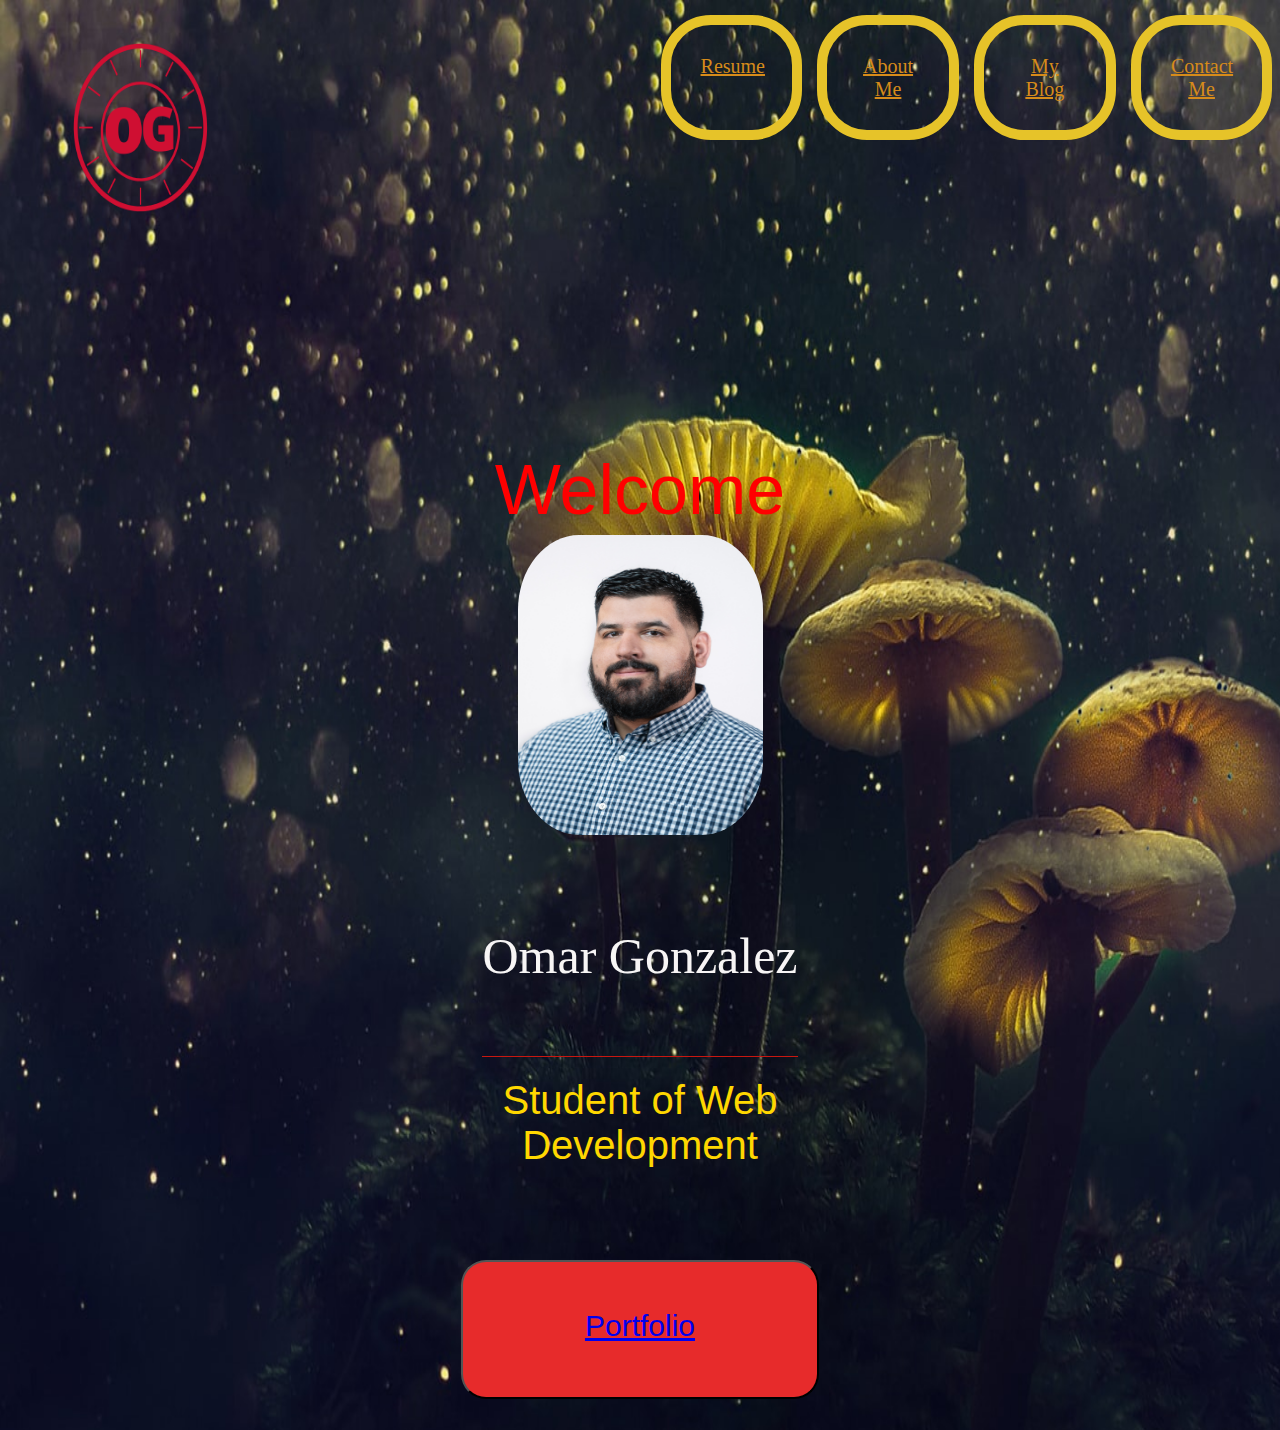
<file: MyPortfolio/Index.html>
<!DOCTYPE html>
<html lang="en">
<head>
  <meta name="viewport" content="width=device-width, initial-scale=1">
  <meta charset="UTF-8">
  <meta name="viewport" content="width=device-width, initial-scale=1.0">
  <meta http-equiv="X-UA-Compatible" content="ie=edge">

  <link rel="stylesheet" href="./styles/animate.css">
  <link rel="stylesheet" href="./styles/reset.css"/>
  <link rel="stylesheet" href="./styles/style.css">
  <link rel="stylesheet" href="./styles/mobile-style.css">
  <title>My Portfolio</title>
</head> 
  <body>
  <!-- This is a what comment line looks like in HTML -->
  <!-- The rest of your code goes between here... -->
  <header>
    <img src="./images/LOGO.png" class="logo" alt="fake logo">
    <nav class="nav animated pulse">
        <a href="./src/resume.html" class="has-border">Resume</a>
        <a href="./src/about.html" class="has-border">About Me</a>
        <a href="./src/blog.html" class="has-border">My Blog</a>
        <a href="./src/contact.html" class="has-border">Contact Me</a>
    </nav>  
</header>
<p class="welcome">Welcome</p>
<main>
    <img src="./images/Omar Gonzalez print quality.jpg" id="profile-pic" alt="Headshot of Me"
   alt="photo of the creator of the portfolio, Omar Gonzalez">

   <h1 class="h1 animated flip">Omar Gonzalez</h1>
    <h2>Student of Web Development</h2>
    <button class="button animated bounce"><a href="./src/portfolio.html" target="blank">Portfolio</button></a>
    
</main>

  <!-- ...and here. -->
  </body>
 
</html>
</file>
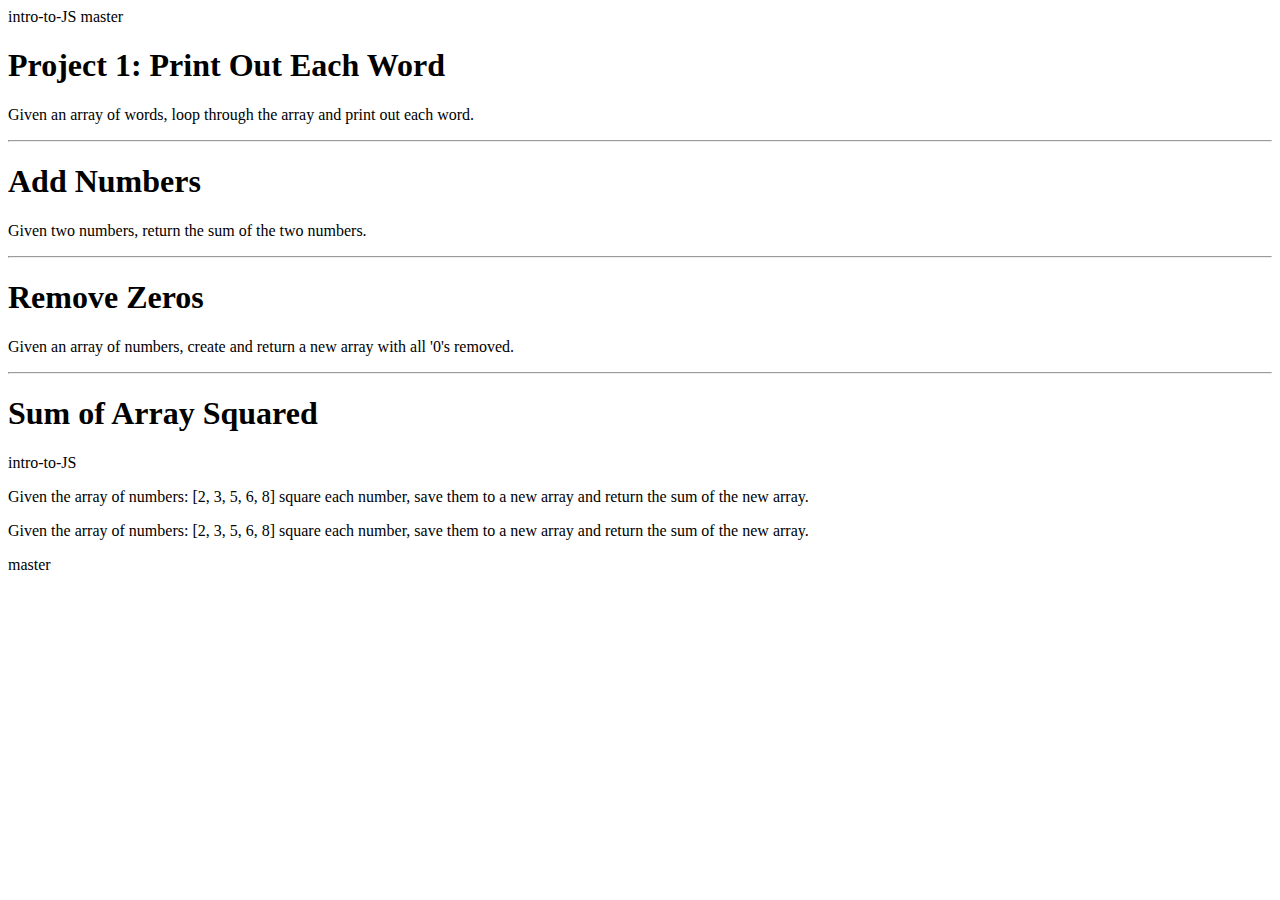
<file: MyPortfolio/JSPractice/conditionals.html>
<!DOCTYPE html>
<html lang="en">
 intro-to-JS

<head>
    <meta charset="UTF-8">
    <meta name="viewport" content="width= <device-width>, initial-scale=1.0">
    <meta http-equiv="X-UA-Compatible" content="ie=edge">
    <title>Practice Conditionals and Loops</title>
</head>


<head>
    <meta charset="UTF-8">
    <meta name="viewport" content="width=<device-width>, initial-scale=1.0">
    <meta http-equiv="X-UA-Compatible" content="ie=edge">
    <title>Practice Conditionals and Loops</title>
</head>
 master
<body>
    <h1>Project 1: Print Out Each Word</h1>
    <p>Given an array of words, loop through the array and print out each word.</p>
    <script>
        const wordArr = ['waffle', 'whimper', 'sneeze', 'shindig', 'leopard', 'whisper', 'elegant']

        const printOutWord = (arr) => {
            // your code here
            for (i = 0; i < wordArr.length; i++)
 intro-to-JS
                document.write((i + 1) + ": " + wordArr[i] + "<br>");

            document.write((i+1) + ": " + wordArr[i] +"<br>");
 master
        }

        //call the function
        printOutWord(wordArr)
    </script>

    <!-- divider for next section  -->
    <hr>

    <h1>Add Numbers</h1>
    <p>Given two numbers, return the sum of the two numbers.</p>
    <script>
        const addNums = (a, b) => {
 intro-to-JS
            document.write(a + b + "<br>");
        }
        addNums(1000000, 3948728934572389)
        addNums(10, 9)

            // your code here
        }

 master
        addNums(3, 8) // => 11
    </script>

    <!-- divider for next section  -->
    <hr>

    <h1>Remove Zeros</h1>
    <p>Given an array of numbers, create and return a new array with all '0's removed.</p>
    <script>
 intro-to-JS
        const exampleArr = [1, 0, 9, 18, 3, 0, 0, 9, 70, 44, 0];
        for (i = 0; i < exampleArr.length; i++) { 
            if (exampleArr[i] === 0) { 
                exampleArr.splice(i, 1); i--; 
                } 
                }
        document.write(exampleArr)

            // removeZeros(exampleArr) // => [1, 9, 18, 3, 9, 70, 44]

        const exampleArr = [1, 0, 9, 18, 3, 0, 0, 9, 70, 44, 0]

        const removeZeros = (arr) => {
        // your code here
        }

        removeZeros(exampleArr) // => [1, 9, 18, 3, 9, 70, 44]
 master
    </script>

    <!-- divider for next section  -->
    <hr>

    <h1>Sum of Array Squared</h1>
 intro-to-JS
    <p>Given the array of numbers: [2, 3, 5, 6, 8] square each number, save them to a new array and return the sum of
        the new array.</p>

    <script>
            const myArr = [2, 3, 5, 6, 8]

            const sumSquared = (arr) => {
                // your code here
            }

            sumSquared(myArr) // => 136
    </script>

</body>

    <p>Given the array of numbers: [2, 3, 5, 6, 8] square each number, save them to a new array and return the sum of the new array.</p>

    <script>
        const myArr =[2, 3, 5, 6, 8]

        const sumSquared = (arr) => {
            // your code here
        }

        sumSquared(myArr) // => 136
    </script>

</body>
master
</html>
</file>
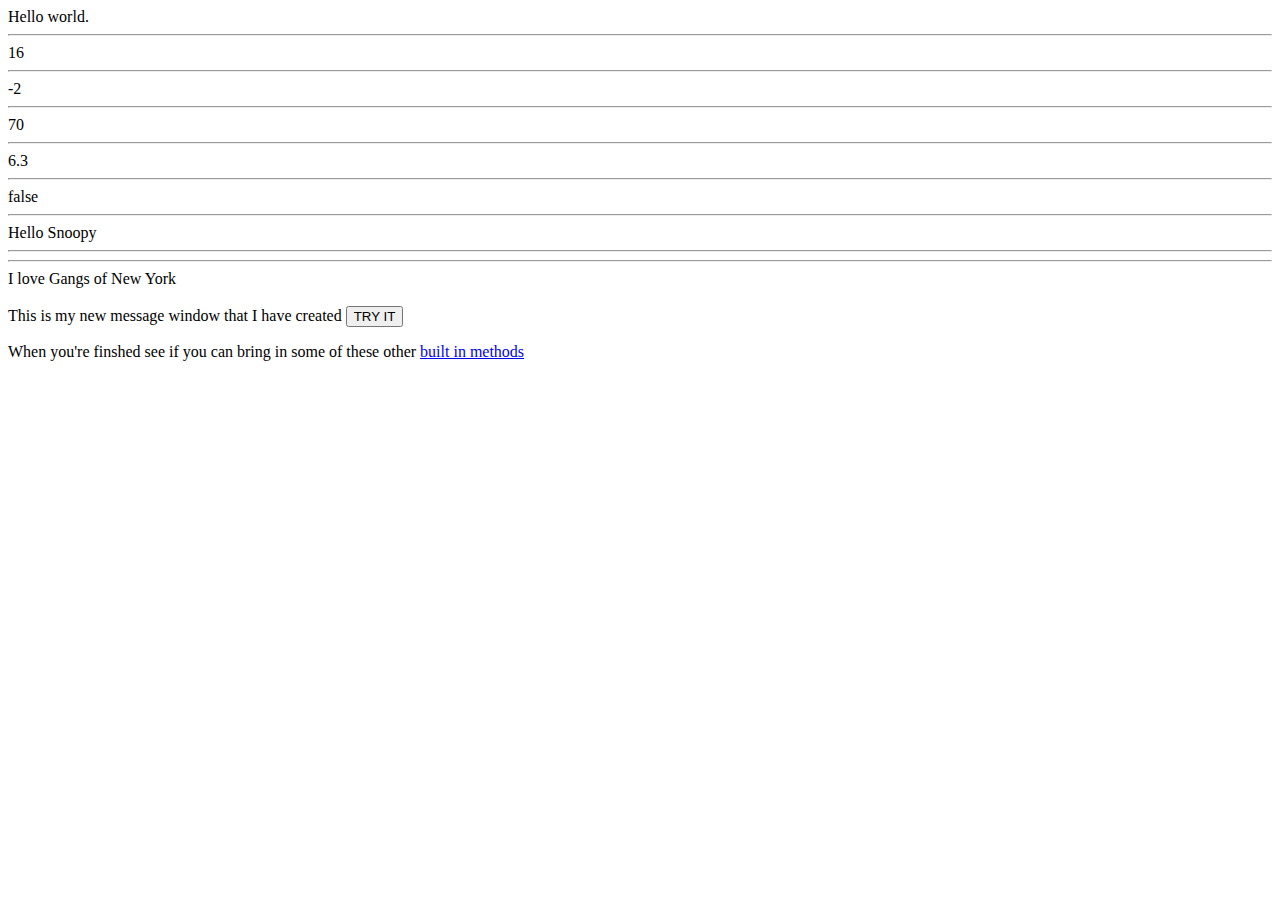
<file: MyPortfolio/JSPractice/data-types.html>
<!DOCTYPE html>
<html>
<head>
   <title>Data Types Practice</title>
   </head>
   <body>
   <script>
/*
_This is a comment. Follow the other lines that look like me to complete the assignment. Start your LiveServer to see your changes as you save them.
_"document" is the interface we have on the screen, also known as the DOM.
_.write is a built in method(or function) we can use to print things out on the document/screen. */

document.write("Hello world.")
document.write("<hr/>") // Don't worry about this line. 

/*  Add
_1. Declare, name and assign two variables Number type values on line 1 and 20
_2. Pass the names into the method below like so: document.write(myNum + myNumTwo)on line 22. Be sure to add in the " + " in-between the two variables. 
_3. Save and checkout your browser.
*/

var num1=7
var num2=9

document.write(num1+num2)
document.write("<hr/>") // Don't worry about this line. 

/*  Subtract
_1. Now pass those same variables into the ".write()" method on line 30 but with a " - " in-between them. 
_2. Save and checkout your browser. 
*/

document.write(num1-num2)
document.write("<hr/>") // Don't worry about this line. 

/*  Multiply
_1. Create another Number type variable with a different value on line 40
_2. Do you see the function multiplyTwoNumbers on line 42? It takes in two factors a & b and returns their product.
_3. Do you see the document.write(()) on line 46? Un-comment it by removing the // before it.
_4. In that same line, pass your new variable's name and one of your first variable's names in the middle of the (()).
_5. Save and checkout your browser. 
*/
var num3=20
var num4=10

function multiplyTwoNumbers(a, b) {
return a * b
}

document.write(multiplyTwoNumbers(num1,num4))
document.write("<hr/>") // Don't worry about this line. 

/*  Divide
_1. Below you will see another document.write() on line 57?
_2. Type in multipleTwoNumbers(a, b) but replace "a" and "b" with your first two variables you created on lines 19 & 20
_3. Then type in " / ".
_4. Then type in the name of your last made variable on line 40.
_5. Save and checkout your browser. 
*/

document.write(multiplyTwoNumbers(num1,num2/num4))
document.write("<hr/>") // Don't worry about this line. 

/*Compare
_1. Use the Comparison Operators: <, >, ==, === !=, !===
_2. Create a few more variables of either Number or String type
_3 Make a few comparisons inside the () of document.write on line 68.
_4. Save and checkout your browser. Play some more!!
*/


document.write(""=="jjj")
document.write("<hr/>") // Don't worry about this line. 

/*Concat Strings "Hello" + "Snoopy" => "Hello Snoopy"
_1. Create a few new String type variables below
_2. Type the names in to the () of the document.write method below on line 80 separating each name with a " + ".
*/
var words="Hello"
var morewords="Snoopy"
document.write(words+ " " +morewords)
document.write("<hr/>") // Don't worry about this line. 

function myFunction(){
    var myWindow = window.open("", "MsgWindow", "width=200, height=100");
myWindow.document.write("<p> This is 'MsgWindow'. I am 200px wide and 100px tall</p>");
}


// examples of variables.
var myVarOne = "I";
var myVarTwo = "Gangs of New York";
var myVarThree = "love";

document.write("<hr/>")
document.write(myVarOne + " " + myVarThree + " " + myVarTwo)
</script>
<br>
<br>
    <label>This is my new message window that I have created</label>
    <button onclick="myFunction()">TRY IT</button>

       <p>When you're finshed see if you can bring in some of these other 
           <a href="https://www.w3schools.com/jsref/met_doc_write.asp">built in methods</a>
       </p>
</body>
</html>
</file>
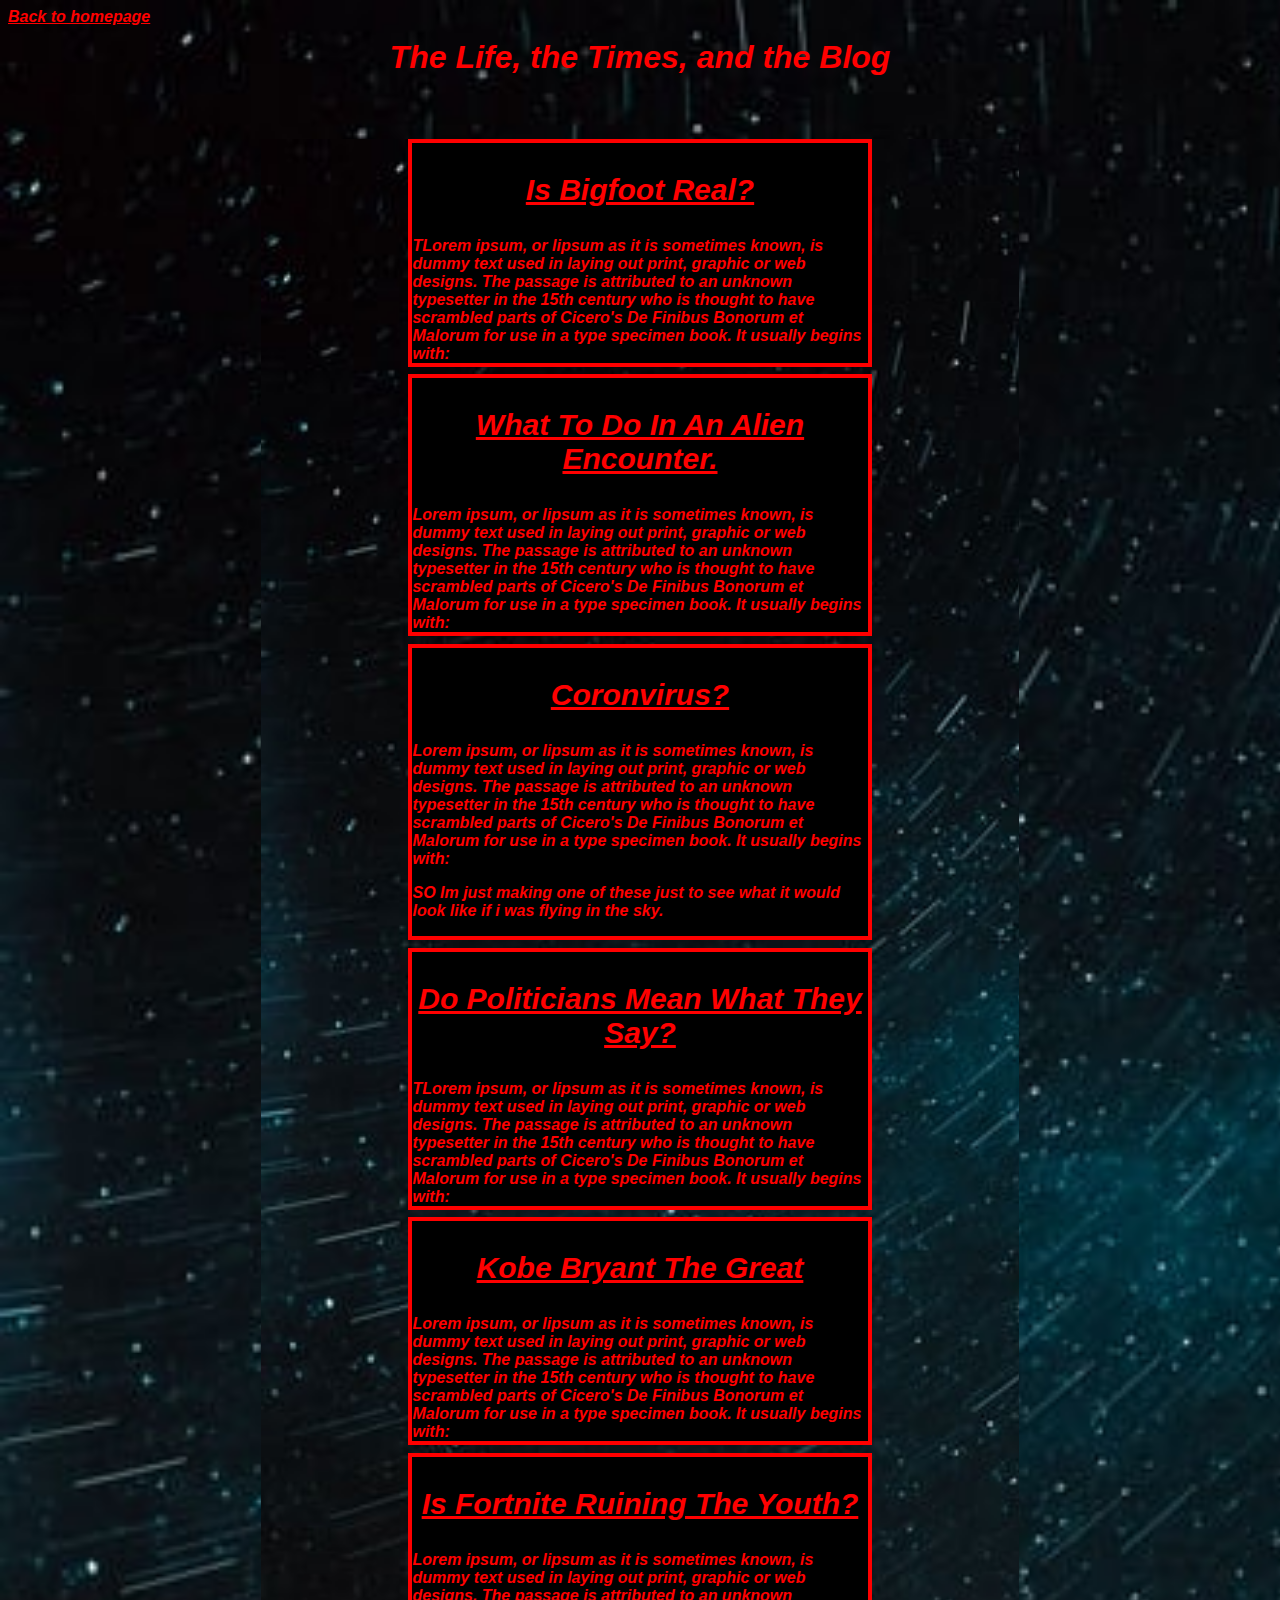
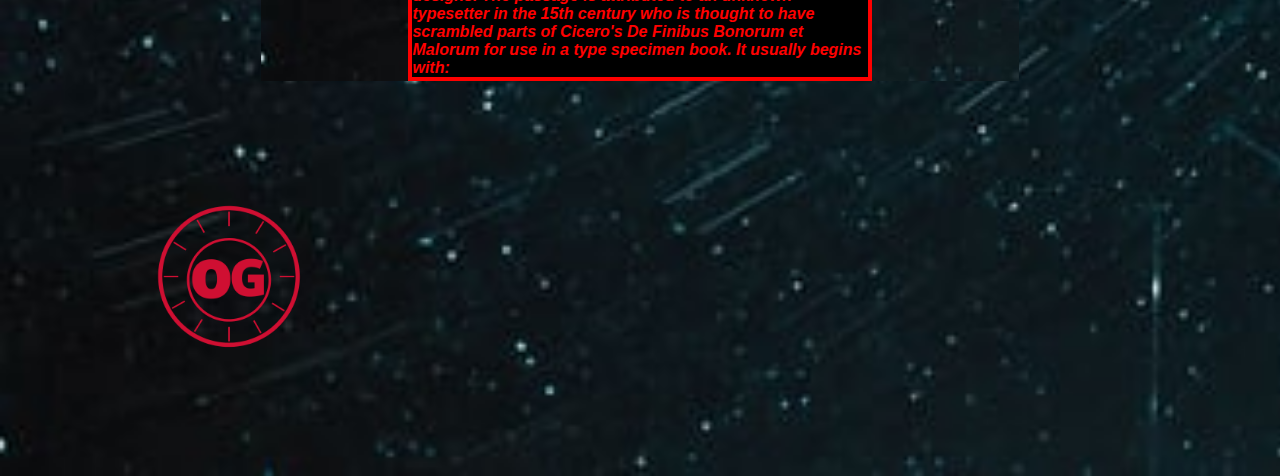
<file: MyPortfolio/src/blog.html>
<!DOCTYPE html>
<html lang="en">
<head>
    <a href="../Index.html">Back to homepage</a>
    <meta charset="UTF-8">
    <meta name="viewport" content="width=device-width, initial-scale=1.0">
    <meta http-equiv="X-UA-Compatible" content="ie=edge">
    <title>My Blog!</title>
    <link rel="stylesheet" href="../styles/blogstyles.css">
</head>
<body>
    <header>
         <h1>The Life, the Times, and the Blog</h1>
    </header>
    <main>
        <article>
            <h3>Is Bigfoot real?</h3> TLorem ipsum, or lipsum as it is sometimes known, is dummy text used in laying out print, graphic or web designs. The passage is attributed to an unknown typesetter in the 15th century who is thought to have scrambled parts of Cicero's De Finibus Bonorum et Malorum for use in a type specimen book. It usually begins with:</article>
        <article>
            <h3>What to do in an alien encounter.</h3>  Lorem ipsum, or lipsum as it is sometimes known, is dummy text used in laying out print, graphic or web designs. The passage is attributed to an unknown typesetter in the 15th century who is thought to have scrambled parts of Cicero's De Finibus Bonorum et Malorum for use in a type specimen book. It usually begins with:
        </article>
        <article>
            <h3>Coronvirus?</h3>Lorem ipsum, or lipsum as it is sometimes known, is dummy text used in laying out print, graphic or web designs. The passage is attributed to an unknown typesetter in the 15th century who is thought to have scrambled parts of Cicero's De Finibus Bonorum et Malorum for use in a type specimen book. It usually begins with: <p>SO Im just making one of these just to see what it would look like if i was flying in the sky.</p>
        </article>
        <article>
            <h3>Do Politicians mean what they say?</h3> TLorem ipsum, or lipsum as it is sometimes known, is dummy text used in laying out print, graphic or web designs. The passage is attributed to an unknown typesetter in the 15th century who is thought to have scrambled parts of Cicero's De Finibus Bonorum et Malorum for use in a type specimen book. It usually begins with:</article>
        <article>
            <h3>Kobe Bryant The Great</h3> Lorem ipsum, or lipsum as it is sometimes known, is dummy text used in laying out print, graphic or web designs. The passage is attributed to an unknown typesetter in the 15th century who is thought to have scrambled parts of Cicero's De Finibus Bonorum et Malorum for use in a type specimen book. It usually begins with:
        </article>
        <article>
            <h3>Is Fortnite ruining the youth?</h3>Lorem ipsum, or lipsum as it is sometimes known, is dummy text used in laying out print, graphic or web designs. The passage is attributed to an unknown typesetter in the 15th century who is thought to have scrambled parts of Cicero's De Finibus Bonorum et Malorum for use in a type specimen book. It usually begins with:
        </article>
    </main>
    </body>
    <footer>
       <a href="../Index.html"><img src="../images/LOGO.png"class="logo" alt="GO HOME"> 
       </a>
    </footer>
</html>
</file>
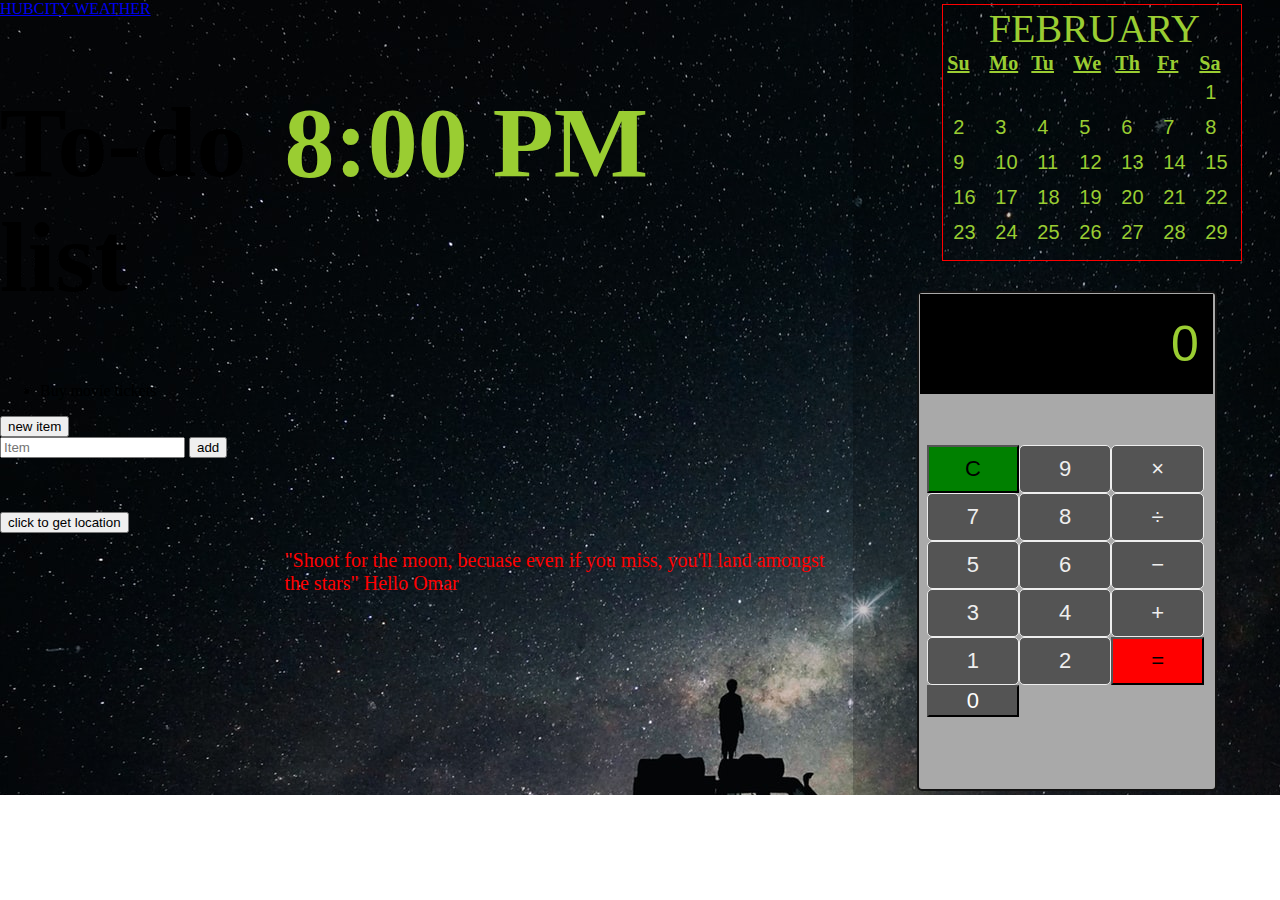
<file: MyPortfolio/src/dashboard.html>
<!DOCTYPE html> <!DOCTYPE html>
<html lang="en">
<head>
    <link rel="stylesheet" href="../styles/dashboard-style.css">
    <meta charset="UTF-8">
    <meta name="viewport" content="width=device-width, initial-scale=1.0">
    <meta http-equiv="X-UA-Compatible" content="ie=edge">
    <title>Widget Dashboard</title>
</head>
<body>
    <div class="container">
        <nav>
            <!--<div class="todo">todo</div>-->
            <div class="calender">
                    <div class="month-indicator">FEBRUARY</div>
                    <div class="day-of-the-week">
                        <div>Su</div>
                        <div>Mo</div>
                        <div>Tu</div>
                        <div>We</div>
                        <div>Th</div>
                        <div>Fr</div>
                        <div>Sa</div>
                    </div>
                    <div class="date-grid">
                        <button class="cal-but"><time datetime="2020-02-01">1</time></button>   
                        <button class="cal-but"><time datetime="2020-02-02">2</time></button>
                        <button class="cal-but"><time datetime="2020-02-03">3</time></button>
                        <button class="cal-but"><time datetime="2020-02-04">4</time></button>
                        <button class="cal-but"><time datetime="2020-02-05">5</time></button>
                        <button class="cal-but"><time datetime="2020-02-06">6</time></button>
                        <button class="cal-but"><time datetime="2020-02-07">7</time></button>
                        <button class="cal-but"><time datetime="2020-02-08">8</time></button>
                        <button class="cal-but"><time datetime="2020-02-09">9</time></button>
                        <button class="cal-but"><time datetime="2020-02-10">10</time></button>
                        <button class="cal-but"><time datetime="2020-02-11">11</time></button>
                        <button class="cal-but"><time datetime="2020-02-12">12</time></button>
                        <button class="cal-but"><time datetime="2020-02-13">13</time></button>
                        <button class="cal-but"><time datetime="2020-02-14">14</time></button>
                        <button class="cal-but"><time datetime="2020-02-15">15</time></button>
                        <button class="cal-but"><time datetime="2020-02-16">16</time></button>
                        <button class="cal-but"><time datetime="2020-02-17">17</time></button>
                        <button class="cal-but"><time datetime="2020-02-18">18</time></button>
                        <button class="cal-but"><time datetime="2020-02-19">19</time></button>
                        <button class="cal-but"><time datetime="2020-02-20">20</time></button>
                        <button class="cal-but"><time datetime="2020-02-21">21</time></button>
                        <button class="cal-but"><time datetime="2020-02-22">22</time></button>
                        <button class="cal-but"><time datetime="2020-02-23">23</time></button>
                        <button class="cal-but"><time datetime="2020-02-24">24</time></button>
                        <button class="cal-but"><time datetime="2020-02-25">25</time></button>
                        <button class="cal-but"><time datetime="2020-02-26">26</time></button>
                        <button class="cal-but"><time datetime="2020-02-27">27</time></button>
                        <button class="cal-but"><time datetime="2020-02-28">28</time></button>
                        <button class="cal-but"><time datetime="2020-02-29">29</time></button>
                    </div>
            </div>
            <div class="calculator">

                    <input type="text" class="calculator-screen" value="0" disabled />
                  
                    <div class="calculator-keys">
                        <button class="is-clear">C</button>

                        <button class="calc-keys">9</button>
                        <button class="calc-keys">&times;</button>
                        <button class="calc-keys">7</button>
                        <button class="calc-keys">8</button> 
                      
                       

                        <button class="calc-keys">&divide;</button>
                        <button class="calc-keys">5</button>
                        <button class="calc-keys">6</button>
                        <button class="calc-keys">&minus;</button>

                        <button class="calc-keys">3</button>
                        <button class="calc-keys">4</button>
                        <button class="calc-keys">&plus;</button>
                        <button class="calc-keys">1</button>

                        <button class="calc-keys">2</button>
                        <button class="is-equals">&equals;</button>
                        <button class="is-zero">0</button>
                        
                    </div>
            </div>
        </nav>
         <main>
            <div id="list_section">
                <h1 id="header">To-do list</h1>
                <ul>
                  <li class="item">Buy movie tickets</li>
                </ul>
                <div id="newItemButton"><button href="#">new item</button></div>
                <form id="newItemForm">
                  <input type="text" id="itemField" placeholder="Item" />
                  <input type="submit" id="add" value="add" />
                </form>
                <br>
                <br>
                <br>
                <button onclick="myLocation">click to get location</button>
                <p id="myloc"></p>
                <script type="text/javascript">
                    var loc = document.getElementById('myloc');

                    function myLocation(){
                        if(navigator.geolocation){
                            navigator.geolocation.getCurrentPosition(showPosition);
                        } else{
                            loc.innerHTML = "Location Tracking not Possible.";
                        }
                    }

                    function showPosition(position){
                        loc.innerHTML ="longitude: " + position.coords.longitude + "<br> Latitude: " + position.coords.latitude + "<br>"
                    }
                </script>
              </div>
            <div class="date">
                <h1>8:00 PM</h1>
            </div>
            <div class="weather">
                <a class="weatherwidget-io" href="https://forecast7.com/en/33d58n101d86/lubbock/?unit=us" data-label_1="HUBCITY" data-label_2="WEATHER" data-theme="original" >HUBCITY WEATHER</a>
<script>
!function(d,s,id){var js,fjs=d.getElementsByTagName(s)[0];if(!d.getElementById(id)){js=d.createElement(s);js.id=id;js.src='https://weatherwidget.io/js/widget.min.js';fjs.parentNode.insertBefore(js,fjs);}}(document,'script','weatherwidget-io-js');
</script>
            
            </div>
            <div class="quote">"Shoot for the moon, becuase even if you miss, you'll land amongst the stars" Hello Omar
            </div>
        </main>
    </div>     
</body>  
</html>
</file>
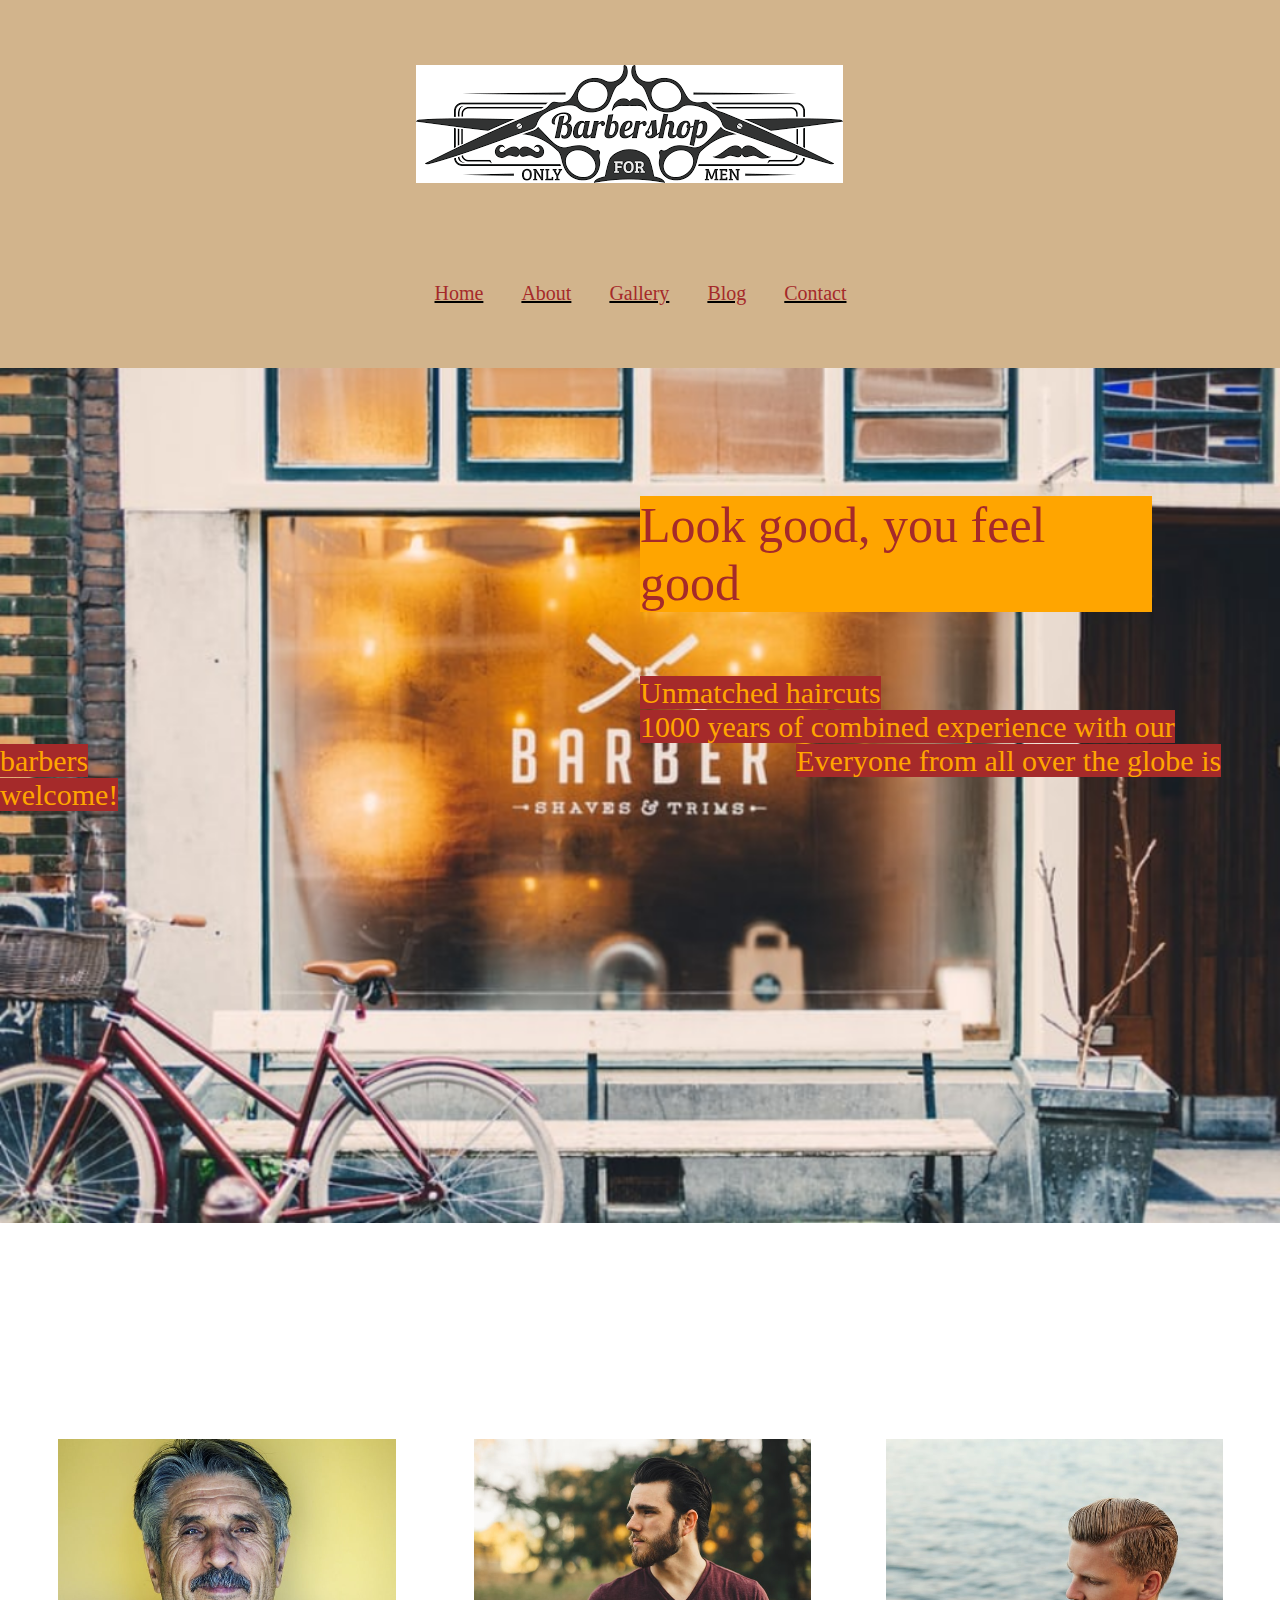
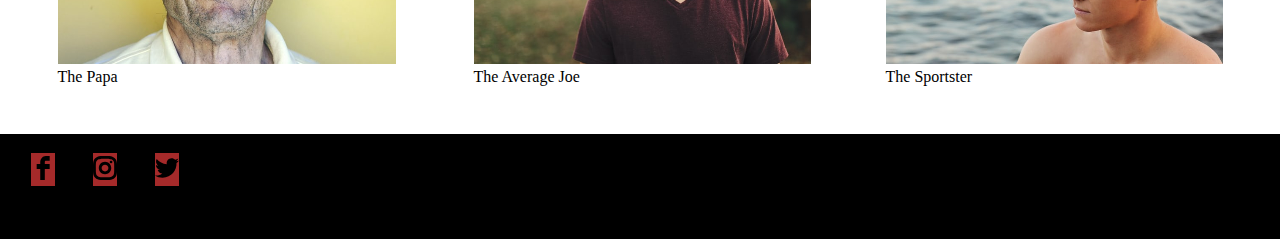
<file: MyPortfolio/src/hair.html>
<!DOCTYPE html> <!DOCTYPE html>
<html lang="en">
<head>
    <link rel="stylesheet" href="../styles/reset.css">
    <link rel="stylesheet" href="../styles/hair-styles.css">
    <meta charset="UTF-8">
    <meta name="viewport" content="width=device-width, initial-scale=1.0">
    <meta http-equiv="X-UA-Compatible" content="ie=edge">
    <title>Hair Salon</title>
</head>
<body>
    <div class="container">
        <div class="logo">
            <img src="../images/longbarbershoplogo.png" alt="logo for barbershop">
        </div>
        <div class="nav">
                <a>Home</a>
                <a>About</a>
                <a>Gallery</a>
                <a>Blog</a>
                <a>Contact</a>    
        </div>
        <div class="hero">
                <h2>Look good, you feel good</h2>
                <span>Unmatched haircuts</span>
                <span>1000 years of combined experience with our barbers</span>
                <span>Everyone from all over the globe is welcome!</span>            
        </div>
        <section class="father">
            <img src="../images/oldmanhaircut.png" alt="haircut like a dad">
            <p>The Papa</p>
        </section>
        <section class="actor">
            <img class="dude" src="../images/Freshfade.png" alt="Haircut like an actor ">
            <p>The Average Joe</p>
        </section>
        <section class="nerd">
            <img src="../images/parthaircut.png" alt="haricut for everybody"> 
            <p>The Sportster</p>   
        </section>
        <footer>
            <a class="eapps-social-icons-item-facebook eapps-social-icons-item" href="https://www.facebook.com/elfsight" target="_blank" rel="nofollow">
                <span eapps-link="svg"><svg version="1.1" id="Layer_1" xmlns="http://www.w3.org/2000/svg" xmlns:xlink="http://www.w3.org/1999/xlink" x="0px" y="0px" width="24px" height="24px" viewBox="0 0 24 24" enable-background="new 0 0 24 24" xml:space="preserve" class="eapps-social-icons-item-icon"> <g> <path fill="%233E68C0" d="M5.677,12.998V8.123h3.575V6.224C9.252,2.949,11.712,0,14.736,0h3.94v4.874h-3.94 c-0.432,0-0.934,0.524-0.934,1.308v1.942h4.874v4.874h-4.874V24H9.252V12.998H5.677z"></path> </g> </svg></span>
            </a>
            <a class="eapps-social-icons-item-instagram eapps-social-icons-item" href="https://www.instagram.com/elfsight/" target="_blank" rel="nofollow">
                <span eapps-link="svg"><svg version="1.1" id="Layer_1" xmlns="http://www.w3.org/2000/svg" xmlns:xlink="http://www.w3.org/1999/xlink" x="0px" y="0px" width="24px" height="24px" viewBox="0 0 24 24" enable-background="new 0 0 24 24" xml:space="preserve" class="eapps-social-icons-item-icon"> <g> <circle fill="%23222222" cx="18.05" cy="5.992" r="1.355"></circle> <path fill="%23222222" d="M12.021,5.806c-3.427,0-6.215,2.788-6.215,6.215s2.788,6.215,6.215,6.215s6.215-2.788,6.215-6.215 S15.448,5.806,12.021,5.806z M12.021,15.412c-1.87,0-3.391-1.521-3.391-3.391s1.521-3.391,3.391-3.391 c1.87,0,3.391,1.521,3.391,3.391S13.891,15.412,12.021,15.412z"></path> <path fill="%23222222" d="M23.369,4.574c-0.357-0.919-0.846-1.669-1.539-2.362c-0.693-0.693-1.443-1.182-2.362-1.539 c-0.905-0.352-1.836-0.533-3.018-0.587c-1.153-0.053-1.536-0.065-4.43-0.065c-2.895,0-3.277,0.012-4.43,0.065 C6.409,0.14,5.478,0.321,4.574,0.673C3.655,1.03,2.904,1.519,2.212,2.212C1.519,2.904,1.03,3.655,0.673,4.573 C0.321,5.478,0.14,6.409,0.086,7.591c-0.053,1.153-0.065,1.536-0.065,4.43s0.012,3.277,0.065,4.43 c0.054,1.182,0.235,2.113,0.587,3.018c0.357,0.919,0.846,1.669,1.539,2.362c0.693,0.693,1.443,1.182,2.362,1.539 c0.905,0.352,1.836,0.533,3.018,0.587c1.153,0.053,1.536,0.065,4.43,0.065c2.895,0,3.277-0.012,4.43-0.065 c1.182-0.054,2.113-0.235,3.018-0.587c0.919-0.357,1.669-0.846,2.362-1.539c0.693-0.693,1.182-1.443,1.539-2.362 c0.352-0.905,0.533-1.836,0.587-3.018c0.053-1.153,0.065-1.536,0.065-4.43s-0.012-3.277-0.065-4.43 C23.902,6.409,23.721,5.478,23.369,4.574z M21.135,16.322c-0.05,1.105-0.239,1.715-0.398,2.123 c-0.216,0.556-0.486,0.971-0.903,1.389c-0.417,0.417-0.833,0.687-1.389,0.904c-0.408,0.159-1.018,0.347-2.123,0.397 c-1.123,0.051-1.46,0.062-4.301,0.062c-2.841,0-3.178-0.011-4.301-0.062c-1.105-0.05-1.715-0.239-2.123-0.398 c-0.556-0.216-0.971-0.486-1.389-0.903c-0.417-0.417-0.687-0.833-0.904-1.389c-0.159-0.408-0.347-1.018-0.397-2.123 c-0.051-1.123-0.062-1.46-0.062-4.301s0.011-3.178,0.062-4.301c0.05-1.105,0.239-1.715,0.398-2.123 c0.216-0.556,0.486-0.971,0.903-1.389c0.417-0.417,0.833-0.687,1.389-0.904C6.005,3.146,6.615,2.957,7.72,2.907 c1.123-0.051,1.46-0.062,4.301-0.062c2.841,0,3.178,0.011,4.302,0.062c1.105,0.05,1.715,0.239,2.123,0.398 c0.556,0.216,0.971,0.486,1.389,0.903c0.417,0.417,0.687,0.833,0.904,1.389c0.159,0.408,0.347,1.018,0.397,2.123 c0.051,1.123,0.062,1.46,0.062,4.301S21.186,15.199,21.135,16.322z"></path> </g> </svg></span>
            </a>
            <a class="eapps-social-icons-item-twitter eapps-social-icons-item" href="https://twitter.com/elfsight" target="_blank" rel="nofollow">
                <span eapps-link="svg"><svg version="1.1" id="Layer_1" xmlns="http://www.w3.org/2000/svg" xmlns:xlink="http://www.w3.org/1999/xlink" x="0px" y="0px" width="24px" height="24px" viewBox="0 0 24 24" enable-background="new 0 0 24 24" xml:space="preserve" class="eapps-social-icons-item-icon"> <g> <path id="twitter-4-icon_1_" fill="%2323ABFF" d="M21.535,7.063c0.311,6.923-4.852,14.642-13.99,14.642 c-2.78,0-5.368-0.815-7.545-2.213c2.611,0.308,5.217-0.415,7.287-2.038c-2.154-0.039-3.972-1.462-4.599-3.418 c0.771,0.148,1.53,0.105,2.223-0.084c-2.367-0.475-4.002-2.608-3.948-4.888c0.664,0.369,1.423,0.59,2.229,0.615 C1.001,8.215,0.38,5.32,1.67,3.108c2.428,2.978,6.055,4.938,10.145,5.143c-0.717-3.079,1.618-6.044,4.796-6.044 c1.415,0,2.694,0.598,3.592,1.554c1.121-0.221,2.174-0.631,3.126-1.195c-0.368,1.149-1.149,2.114-2.164,2.724 c0.995-0.119,1.944-0.384,2.826-0.776C23.331,5.503,22.497,6.37,21.535,7.063z"></path> </g> </svg></span>
            </a>
        </footer>
        
    </div>
</body>
</html>
</file>
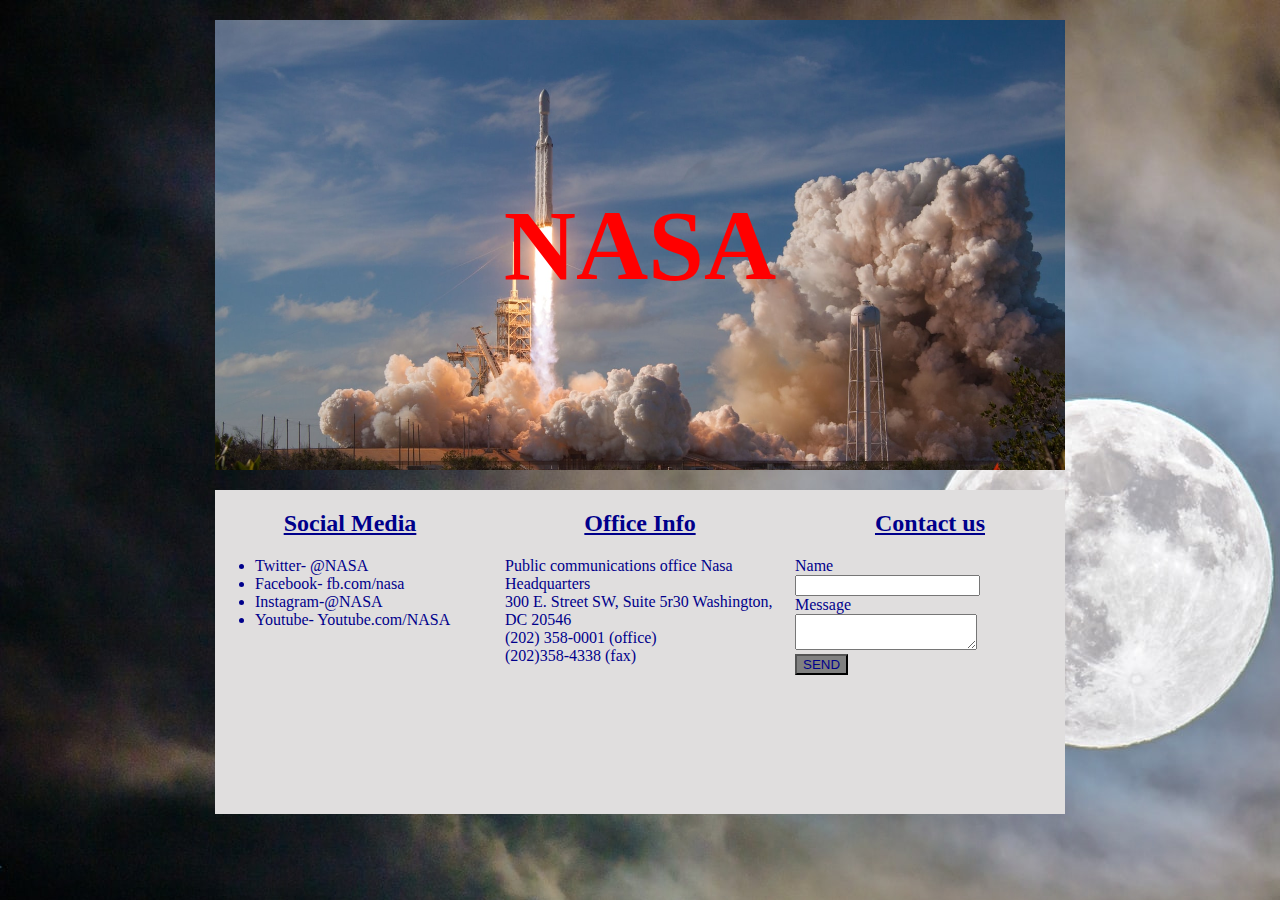
<file: MyPortfolio/src/Nasa.html>
<!DOCTYPE html>
<html lang="en">
<head>
    <link href="https://fonts.googleapis.com/css?family=Bowlby+One+SC&display=swap" rel="stylesheet">
    <link rel="stylesheet" href="../styles/Nasa.css">
    <meta charset="UTF-8">
    <meta name="viewport" content="width=device-width, initial-scale=1.0">
    <meta http-equiv="X-UA-Compatible" content="ie=edge">
    <title>Nasa</title>
</head>
<body>
    <main>
        <h1>NASA</h1>
    </main>
    <section>
        <article class="social">
            <h2>Social Media</h2>
            <ul>
                <li>Twitter- @NASA</li>
                <li>Facebook- fb.com/nasa</li>
                <li>Instagram-@NASA</li>
                <li>Youtube- Youtube.com/NASA</li>
            </ul>    
        </article>
        <article class="office">
            <h2>Office Info</h2>
            <p>Public communications office Nasa Headquarters <br> 300 E. Street SW, Suite 5r30 Washington, DC 20546 <br> (202) 358-0001 (office)<br> (202)358-4338 (fax)
            </p>
        </article>
        <article class="contact">
            <h2>Contact us</h2>
            <label>Name</label>
            <br>
            <input type="text" id="name"/>
            <br>
            <label>Message</label>
            <br>
            <textarea></textarea>
            <br>
            <button>SEND</button>
        </article>
    </section>   
</body>
</html>
</file>
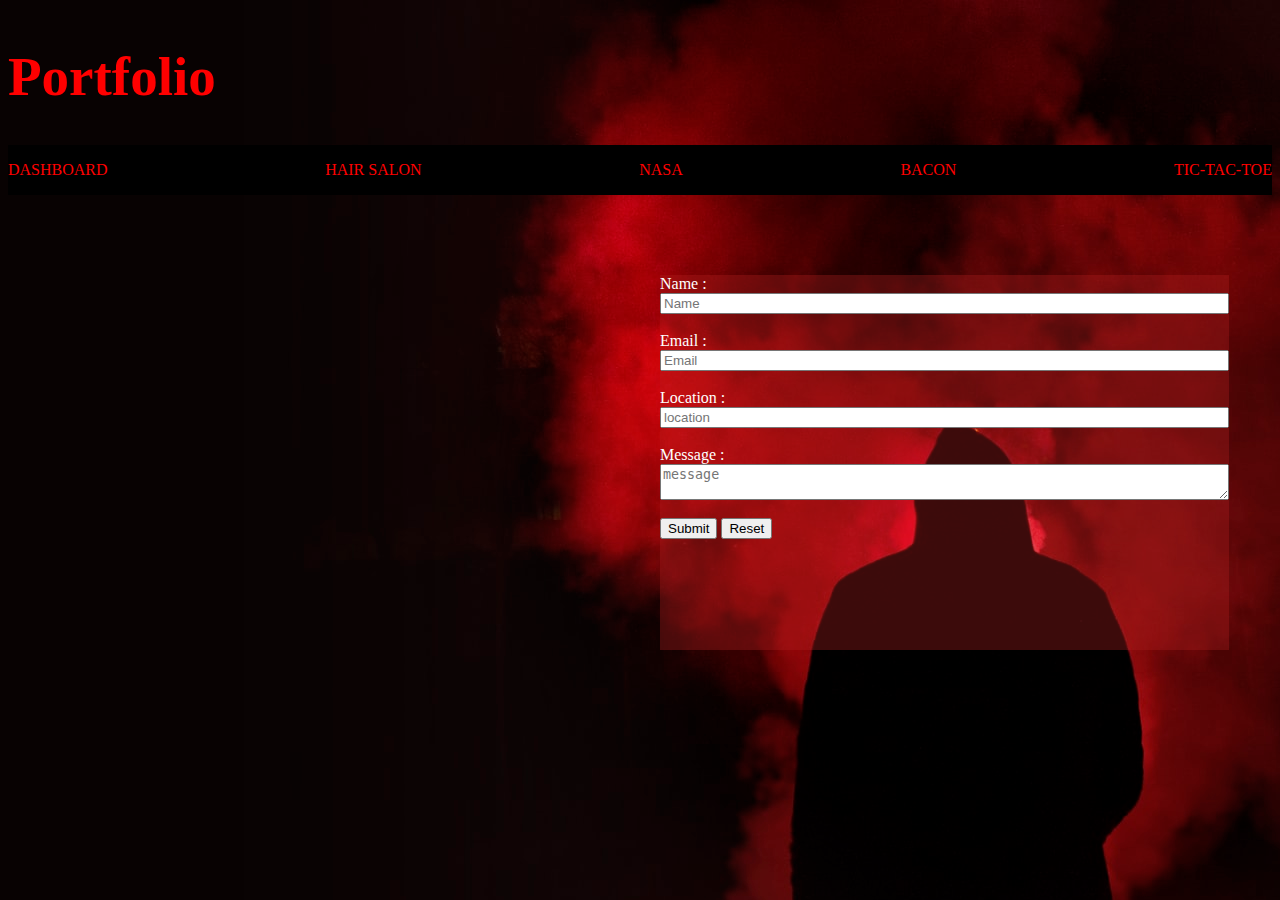
<file: MyPortfolio/src/portfolio.html>
<!DOCTYPE html>
<!DOCTYPE html>
<html lang="en">

<head>
    <link rel="stylesheet" href="../styles/portfolio.css">
    <meta charset="UTF-8">
    <meta name="viewport" content="width=device-width, initial-scale=1.0">
    <meta http-equiv="X-UA-Compatible" content="ie=edge">
    <title>Omars Place</title>
</head>

<body>
    <div class="container">
        <header>
            <h1>Portfolio</h1>
            <nav class="banner">
                <p><a href="./dashboard.html">Dashboard</a></p>
                <p><a href="./hair.html">Hair Salon</a></p>
                <p><a href="Nasa.html">Nasa</a></p>
                <p><a href="https://74omar54.github.io/checkpoint2-BaconIpsum/bacon"> Bacon</a></p>
                <p><a href="ticTacToe.html">TIC-TAC-TOE</a></p>
            </nav>
        </header>
        <main class="main">
            <section class="survey">
                <form>
                    <label>Name :</label>
                    <input type="text" name="name" id="name" placeholder="Name" size="50">
                    <br>
                    <label class="email">Email :</label>
                    <input type="email" name="email" id="email" placeholder="Email">
                    <br>
                    <label class="location">Location :</label>
                    <input type="text" name="location" id="location" placeholder="location">
                    <br>
                    <label class="message">Message :</label>
                    <textarea placeholder="message"></textarea>
                    <br>
                    <div>
                        <input type="submit">
                        <input type="reset">
                    </div>
                </form>
            </section>
            <div class="iframe-container">
                <iframe width="100%" height="100%" src="https://www.youtube.com/embed/DOGQDLOHKsQ" frameborder="0"
                    allow="accelerometer; autoplay; encrypted-media; gyroscope; picture-in-picture"
                    allowfullscreen></iframe>
            </div>
        </main>
        <footer class="social">
            <p></p>


        </footer>
    </div>
</body>

</body>

</html>
</file>
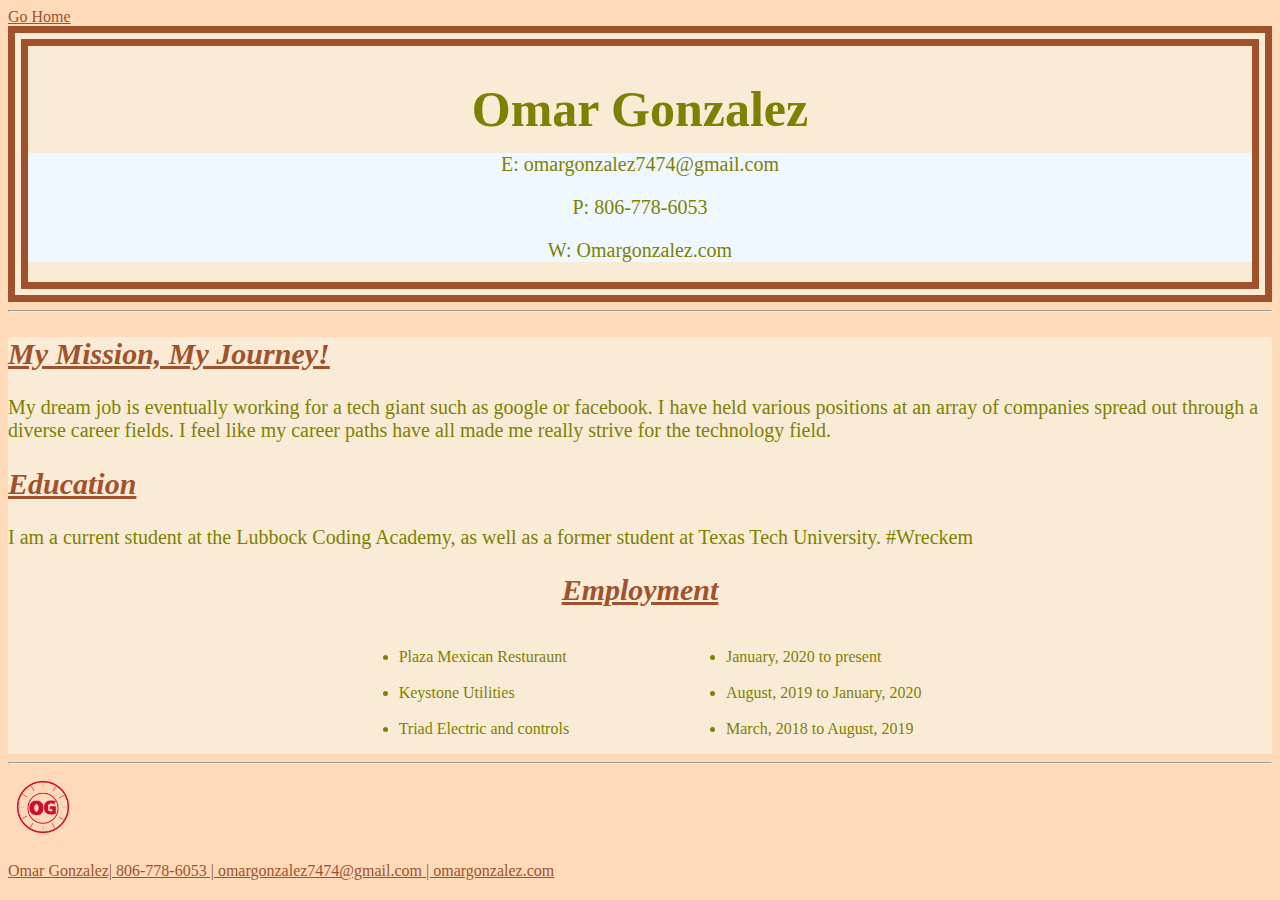
<file: MyPortfolio/src/resume.html>
<!DOCTYPE html>
<html lang="en">
<head>
    <a href="../Index.html"> Go Home</a>
    <meta charset="UTF-8">
    <meta name="viewport" content="width=device-width, initial-scale=1.0">
    <meta http-equiv="X-UA-Compatible" content="ie=edge">
    <link rel="stylesheet" href="../styles/resume-style.css">
    <title>Professional Resume</title>
</head>
<body>
<div class="container">
<div class="header">
    <header>
        <h1>Omar Gonzalez</h1>
        <div class="Nav">
        <nav>
            <p> E: omargonzalez7474@gmail.com</p>
            <p>P: 806-778-6053</p>
            <p>W: Omargonzalez.com</p>
        </div>   
        </nav>
    </header>
 </div>
    <hr>
    <main>
        <h2>My Mission, My Journey!</h2>
        <article>My dream job is eventually working for a tech giant such as google or facebook. I have held various positions at an array of companies spread out through a diverse career fields. I feel like my career paths have all made me really strive for the technology field.

        </article>
        <h2>Education</h2>
        <article>I am a current student at the Lubbock Coding Academy, as well as a former student at Texas Tech University. #Wreckem

        </article>
    
        <h2 class="title">Employment</h2>
    <div class="section">
        <div class="list">
            <ul>
                <li>Plaza Mexican Resturaunt</li>
                <br>
                <li>Keystone Utilities</li>
                <br>
                <li>Triad Electric and controls</li>
            </ul>
        </div>
        <div class="dates">
            <ul>
                <li>January, 2020 to present</li>
                <br>    
                <li>August, 2019 to January, 2020</li>
                <br>
                <li>March, 2018 to August, 2019</li>
            </ul>
        </div>
    </main>
    <hr>
    <div class="footer">
    <footer>     
       <a href="/Index.html"><img src="../images/LOGO.png" alt="GO HOME">
        <p>Omar Gonzalez| 806-778-6053 | omargonzalez7474@gmail.com | omargonzalez.com</p>
    </footer>
    </div>
</div>    
</body>
</html>
<!--This is just a test to update GITHUB!!!-->
</file>
<file: MyPortfolio/styles/style.css>
body {
  font-family: Arial, Helvetica, sans-serif;
  background-image: url(../images/Mushroombackground.jpeg);
  background-repeat: no-repeat;
  background-size: 1500px 1500px;
  height: 100vh;
  width: 100vw;
 }
  
.logo {
  width: 35%;
  height: 50%;
  margin: 3% 10%;
  background-blend-mode: darken;
}
  
header {
  display: grid;
  grid-template-columns: 40% 60%;
  width: 100%;
  color: blueviolet;
  height: 450px;

 }
  
main {
  height: 100%;
  width: 100%;
  display: grid;
  grid-template-columns: 30% 40% 30%;
    
}
nav > a {
  margin: 2% 1% 3%;
  height: 10%;
  width: 8%;
  color: rgb(214, 139, 26);
  font-family: Georgia, 'Times New Roman', Times, serif;
  font-size: 20px;
  border-radius: 20px;
  background: transparent;
  padding: 20px; 
  text-align: center;
  border: 2px solid white;
}
  
.has-border {
  border-radius: 50px;
  border: 10px solid rgb(230, 195, 41);
  background: none;
  padding: 30px; 
}
  
nav {

  display: flex;
  justify-content: flex-end;
  width: 100%;
  animation-name: nav;
  animation-duration: 10s;
  animation-delay: 2s;
  animation-iteration-count: 5;

}

  
#profile-pic {
  width: 245px;
  height: 300px;
  border-radius: 25%;
  margin: 1% auto;
  grid-column: 2/3;
}
  
h1{
  font-size: 50px;
  font-family: cursive;
  color:rgb(247, 245, 245);
  grid-column: 2/3;
  margin: 3% auto;
  border-bottom: 1px solid rgb(201, 23, 16);;
}
  h1:hover {
  color: red ;
}
  
h2 {

  grid-column: 2/3;
  margin: 1% auto;
  font-style:bold;
  color: gold;
  font-size: 40px;
  animation-name: h2;
  animation-duration: 10s;
}
@keyframes h2{
  0%{color: gold;}
  25%{color: hotpink;}
  50%{color: purple;}
  75%{color: orangered;}
  100%{color: gold;}
}
  
button {
  grid-column: 2/3;
  margin: 3% auto;
  width: 70%;
  height: 75%;
  font-family: Arial, Helvetica, sans-serif;
  font-size: 30px;
  border-radius: 25px;
  background-color: rgb(231, 43, 43);
  padding: 20px; 
  padding-bottom: 5%;
  text-align: center;
  color: rgb(230, 145, 18);
  font-style: bold;
    
  /*animation*/
  animation-duration: 10s;
  animation-delay: 0;
  animation-iteration-count: 5;
}
.has-border:hover {
  color: red;
  font-size: 25px;
}
p{
  animation:flip;
  font-size: 70px;
  text-align: center;
  color: red;
  animation-name: welcome;
  
}
.welcome{
  animation: bounceInDown 3s, bounceOutUp 3s 2s ;
}
}
@keyframes welcome{
  
}
</file>
<file: MyPortfolio/styles/mobile-style.css>
@media (min-width: 320px){
    body {
        background-size: 800px 1200px;
    }
      
    .has-border {
        border-radius: 10px;
        border: 1px solid rgb(230, 195, 41);
        padding: 40px; 
    }
    .logo {
      visibility: hidden;
      }
      nav > a {
        margin: 3% 2% 10%;
        height: 5%;
        width: 10%;
        color: rgb(214, 139, 26);
        font-size: 17px;
        padding: 20px; 
        text-align: center;
      }
      #profile-pic {
        width: 200px;
        height: 250x;
        border-radius: 80%;
      }
      h1 {
        text-align: center;
        font-size: 35px;
      }
      h2 {
          text-align: center;
      }     
}
@media(min-width: 900px){
    body {
        background-size: 1500px 1500px;
      }
      

    .has-border {
        border-radius: 50px;
        border: 10px solid rgb(230, 195, 41);
        padding: 30px; 
      }
      .logo {
        visibility: visible;
      }
      nav > a {
        margin: 2% 1% 3%;
        height: 10%;
        width: 8%;
        color: rgb(214, 139, 26);
        font-size: 20px;
        border-radius: 20px;
        padding: 20px; 
        text-align: center;
      }
      #profile-pic {
        width: 245px;
        height: 300px;
        border-radius: 25%;
      }
      h1 {
        font-size: 50px;
        font-family: cursive;
        color:rgb(247, 245, 245);
        grid-column: 2/3;
        margin: 3% auto;
        border-bottom: 1px solid rgb(201, 23, 16);;
      }    
}
@media(min-width: 1500px){
  body {
    background-size: 2000px 2000px;
  }
</file>
<file: MyPortfolio/styles/blogstyles.css>
h1{
    text-align: center;
    color: red;
    width: 60%;
margin: 1% auto;
} 
h3{
    text-align: center;
    text-decoration:underline;
    text-transform: capitalize;
}
 body{
     background-image: url(../images/Galaxylowerbackground.jpeg);
     background-size: cover;
     background-repeat: no-repeat;
     font-family: Arial, Helvetica, sans-serif;
    font-style: italic;
    font-weight: bold;
    color: red;
 }
main{
    
width: 60%;
margin: 5% auto;
background: pink;
background-image: url(../images/Galaxylowerbackground.jpeg);
background-size: cover;
background-repeat: no-repeat;
}
article{
    background-color: black;
    margin: 1% auto;
    border: solid red 4px;
    width: 60%;
    


}
article > h3{
      font-size: 30px;
      font-family: 'Franklin Gothic Medium', 'Arial Narrow', Arial, sans-serif; 
    
}
article:hover{
    background: white;
    color: black;
    border: gold dashed 5px;
}
article:hover > h3{
    color: red;
}
footer{
    margin: 5% auto;
    
}
.logo {
    width: 15%;
    height: 30%;
    margin: 3% 10%;
  background-blend-mode: darken;
  }
  a{
      color: red;
  }
  h1:hover{
      color: gold;
  }
</file>
<file: MyPortfolio/styles/dashboard-style.css>
@media (min-width: 320px){
  *{
    box-sizing: border-box;
  }
  .calculator{
  
    width: 300px;
    height:500px;
    max-width: 400px;
    margin: 0 auto;
    border: 2px solid #111;
    border-radius: 5px;
    background:darkgrey;
  }
  .calculator input{
    
    background:black;
    color:yellowgreen;
    border: none; 
    box-shadow: none;
    width: 99%;
    height: 100px;
    margin: 1px;
    padding: 14px;
    text-align: right;
    font-size: 50px;
  }
  .calculator-keys{
    
    display: flex;
    flex-wrap: wrap;
    padding: 8px;
    padding-top: 50px;
    padding-bottom:20px;
  }
  .calc-keys:hover{
    background: white;
    color: green;
  }
  .calc-keys{
    width: 33%;
    background: rgba(0, 0, 0, 0.5);
    border: 1px solid ;
    padding: 10px;
    color: #eee;
    border-radius: 5px;
    font-size: 22px;
    cursor: pointer;
  }
  .is-zero{
    background: rgba(0, 0,0,0.5);
    color: white;
    font-size: 22px;
    width: 33%;
  }
  .is-clear{
    background: green ;
    font-size: 22px;
    width: 33%;
  }
  .is-equals{
    width: 33%;
    font-size: 22px;
    background: red;
  }
  
  .container{
    margin: 0px;
    background-image: url(../images/jeepman.jpeg);
    display: grid;
    grid-template-areas: 
    ". main ."
    ". nav .";
    grid-template-columns: 1fr 1fr 1fr;
    height: 100%;
    width: 100%;
  }
  nav{
    display: flex;
    flex-direction: column;
    grid-area: nav;
    width: 100%;
    height: 100%;
    background: rgba( 2,2,2,0.2);
    box-shadow: grey ;
    padding: 4px 4px 4px 4px;
    
  }
  .day-of-the-week,
  .date-grid {
    display: grid;
    grid-template-columns: repeat(7, 1fr);
  }
  .date-grid button:first-child{
    grid-column: 7;
  }
  .month-indicator{
    text-align: center;
    font-family: cursive;
    font-size: 40px;
  }
  .calender{
    padding-left: 4px;
    color: yellowgreen;
    border: double 1px red;
    background: darkgrey;
    background: transparent;
    padding-bottom: 40px;
    width: 300px;
    margin-bottom: 30px;
      
      
  }
  .day-of-the-week{
    font-weight: bold;
    font-size: 20px;
    text-decoration: underline;
  }
  button.cal-but{
    border: none;
    text-align: left;
    background: none;
    font-size: 20px;
    color: yellowgreen;
    height: 35px;
    width: 30px;
    padding-bottom: 1px;
  }
  main{
    grid-area: main;
    display: grid;
    grid-template-areas:
    ". weather ."
    ". date ."
    ". quote ."
    ". todo .";
    grid-template-columns: 1fr 1fr 1fr;
  }
  .date{
    grid-area: date;
    color:yellowgreen;
  }
  .quote{
    grid-area: quote;
    font-size: 20px;
    color: red;
    margin-bottom: 20px;

  }
  h1{
    font-size: 100px;
  }
  .weather{
    grid-area: weather;
   
  }.todo{
    grid-area: todo;
    color: white;
  }
  body{
    margin: 0px;
  }
  }
  

@media (min-width: 768px){
  main{
    grid-template-areas:
    " weather weather weather"
    ". date date"
    ". quote quote"
    ". todo todo"
  ;
  }
  .container{
    grid-template-areas: 
    "main main nav"
    ". . nav";
  }
  nav{
    flex-direction: column;
  }
  .calender{
    padding-bottom: 10px;
    margin-bottom: 30px;
    margin-left: 85px;
      
  }
  .todo{
    margin-top: 35px;
  }

}
</file>
<file: MyPortfolio/styles/hair-styles.css>
.container{
    background-color:tan;
    display: grid;
    grid-template-columns: repeat(5,2fr);
    grid-template-rows: 25% 10% 100% 30% 10%;
    grid-template-areas:
    ". .logo logo logo "
    ". . nav . ."
    " hero hero hero hero hero"
    ". father actor nerd ."
    " social social social social social";
}
.logo{
    grid-area: logo;
    height: 50%;
    width: 100%;
    margin-top: 65px;
}
.nav{
    grid-area: nav;
    display: flex;
    text-align: center;
    text-decoration: underline;

}
.hero{
    grid-area: hero;
    background-image: url(../images/barberstorefront.png);
    background-repeat: no-repeat;
    background-size: 100%;
    height: 85%;
}

.father{
    grid-area: father;
    padding: 20px;
}
.actor{
    grid-area: actor;
    padding: 20px;
    margin-left: 38px;
}
.nerd{
    grid-area: nerd;
    padding: 20px;
     
}
footer{
    display: flex;
    grid-area: social;
    background-color: black;
}
a{
    list-style: none;
    display: inline;
    text-align: center;
    padding: 19px;
    font-size: 20px;
    color:brown;
    
}
h2{
    margin-top: 10%;
    margin-left: 50%;
    margin-bottom: 5%;
    margin-right: 10%;
    font-size: 50px;
    color:brown;
    background: orange;
 
}
span{
    margin-left: 50%;
    margin-right: 5%;
    background-color: brown;
    font-size: 30px;
    color: orange;
}
.dude{
    
}
</file>
<file: MyPortfolio/styles/Nasa.css>
body{
    width: 850px;
    margin: 0 auto;
    background-image: url(../images/moonlight.jpeg);
}
main{
    display: flex;
    justify-content: center;
    align-items: center;
    font-size: 50px;
    width: 850px;
    height: 450px;
    margin: 0 auto;
    margin-bottom: 20px;
    margin-top: 20px;
    background-image: url(../images/NASATAKEOFF.png);
    background-repeat: none;
    font-family: 'Bowlby One SC', ;
    color: red;
}
article{
    width: 270px;
    height: 324px;
    background-color: rgb(224, 222, 222);
}
section{
    display: flex;
    flex-direction: row;
    justify-content: space-between;
    margin: 0 auto;
    margin-bottom: 10px;
    color: darkblue;
    background-color: rgb(224, 222, 222);
}
h2{
    text-align: center;
    text-decoration: underline;
}
button{
    background-color: gray;
    color: darkblue;
}
</file>
<file: MyPortfolio/styles/portfolio.css>
@media (min-width: 320px){
.container{
    display: flex;
    flex-direction: column;
}
nav{
    background-color:transparent;
    grid-area: nav;
    display: flex;
    flex-direction:row;
    justify-content: space-between;
    margin-bottom: 30px;
}
h1{
    color: lightblue;
    font-family:georgia;
}
p a{
    color: lightblue;
    text-transform: uppercase;
    text-decoration: none;
}
main{

}
form{
    
    background-color:transparent;
}
footer{
    display: flex;
    flex-direction: row;
}
body{
    background-image: url(../images/clouds.jpeg);
    background-color: beige;
  

}
footer{
  width: 100%;
  background-color: transparent;
  margin-top: 30px;
}
form{
    display: flex;
    flex-direction: column;
    margin-bottom: 50px;
}
.iframe-container{
    margin-top: 45px;
    height: 500px;
}
label{
    color: lightblue;
}
}
@media (min-width: 700px){
 body{
    background-image: url(../images/redflarenight.jpeg);
    background-repeat: none;
    background-image: cover;
        
    }
.container{
    grid-template-columns: 1fr 1fr ;
    display: grid;
    grid-template-areas: 
    "header header"
    "main main"
    "footer footer";
}

header{
    display: flex;
    flex-direction: column;
    grid-area: header;
    width: 100%;
}
nav{ 
    background-color: black;
}
h1{
    font-size: 55px;
    color: red;
}
p a{
    color: red;
    text-decoration: none;
}
main{
    display: grid;
    grid-template-areas:
    "iframe form";
    grid-template-columns: 1fr 1fr;
    grid-area: main;
}
footer{
    grid-area: footer;
}
section.survey{
    grid-area: form;
    width: 90%;
    height: 75%;
    margin-left: 20px;
    margin-top: 50px;
    background-color: rgba(178, 34, 34, 0.336);
}
label{
    color: white;
}
.iframe-container{
    margin-top: 0;
    grid-area: iframe;
    width: 100%;
    
}
footer{
    background-color:transparent;
}
}
</file>
<file: MyPortfolio/styles/resume-style.css>
body{
    background-color: peachpuff;
}
header{
    border:  sienna 20px double;
    background-color:antiquewhite;
    color:olive;
    text-align: center;
    

}
h1{ 
    height: 40px;
    text-align: center;
    color: olive;
    font-size: 50px;
    font-family: cursive;
}
nav{
    background-color: aliceblue;
    font-family: serif;
    font-size: 20px;
}
main{
    font-family:Georgia, 'Times New Roman', Times, serif;
    background-color: antiquewhite;
}
h2{
    font-style: italic;
    font-size: 30px;
    color: sienna;
    text-decoration: underline;
}
article{
    color: olive;
    font-size: 20px;
   
}
ul{
    color: olive;
}
img{
    height: 70px;
}
a{
    color: sienna;
}
.title{
    text-align: center;
}

.section{
    display: grid;
    grid-template-areas: 
    ". . . list dates . .";
}
.list{
    grid-area: list;

}
.dates{
grid-area: dates;
}
</file>
